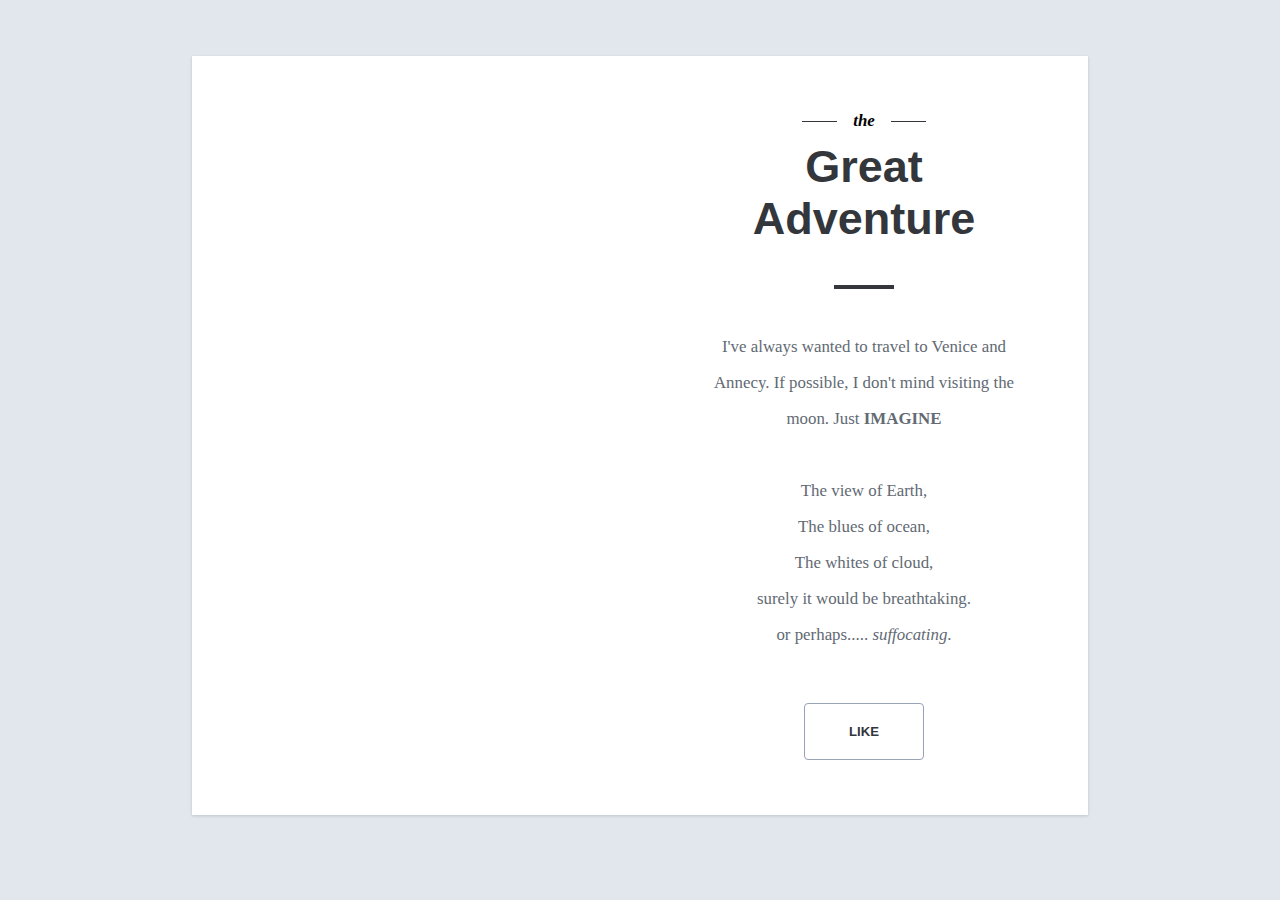
<file: about.html>
<!DOCTYPE html>
<html lang="en">
  <head>
    <meta charset="UTF-8" />
    <meta http-equiv="X-UA-Compatible" content="IE=edge" />
    <meta name="viewport" content="width=device-width, initial-scale=1.0" />
    <title>About Me</title>
    <link rel="stylesheet" href="about.css" />
  </head>
  <body>
    <div id="article_container">
      <div class="article_container_img"></div>
      <div class="article_container_content">
        <div class="the">
          <div class="line"></div>
          <h4>the</h4>
          <div class="line"></div>
        </div>
        <h1>Great Adventure</h1>
        <div class="divider"></div>
        <p>
			I've always wanted to travel to Venice and Annecy.
			If possible, I don't mind visiting the moon. Just <strong>IMAGINE</strong><br>
			<br>
			The view of Earth,<br> The blues of ocean,<br> The whites of cloud, <br>surely it would be breathtaking.
			<br>
			or perhaps..... <em>suffocating</em>.
        </p>
        <div class="btn">Like</div>
      </div>
    </div>
  </body>
</html>
</file>
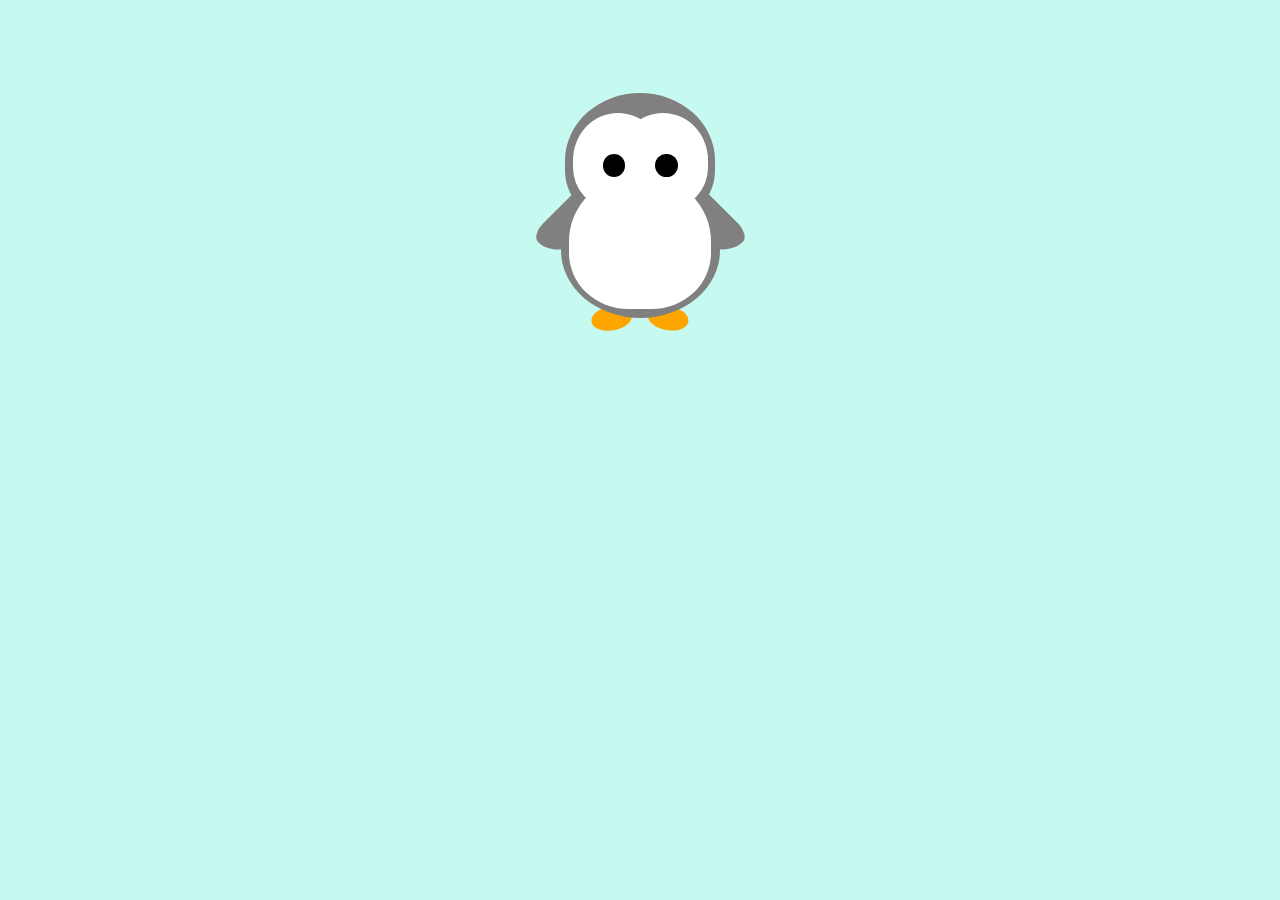
<file: penguin.html>
<!DOCTYPE html>
<html lang="en">
  <head>
    <meta charset="UTF-8" />
    <meta http-equiv="X-UA-Compatible" content="IE=edge" />
    <meta name="viewport" content="width=device-width, initial-scale=1.0" />
    <title>Document</title>
    <style>
      .penguin {
        /* Only change code below this line */
        --penguin-skin: gray;
        --penguin-belly: white;
        --penguin-beak: orange;
        /* Only change code above this line */

        position: relative;
        margin: auto;
        display: block;
        margin-top: 5%;
        width: 300px;
        height: 300px;
      }

      .penguin-top {
        top: 10%;
        left: 25%;
        background: var(--penguin-skin, gray);
        width: 50%;
        height: 45%;
        border-radius: 70% 70% 60% 60%;
      }

      .penguin-bottom {
        top: 40%;
        left: 23.5%;
        background: var(--penguin-skin, gray);
        width: 53%;
        height: 45%;
        border-radius: 70% 70% 100% 100%;
      }

      .right-hand {
        top: 0%;
        left: -5%;
        background: var(--penguin-skin, gray);
        width: 30%;
        height: 60%;
        border-radius: 30% 30% 120% 30%;
        transform: rotate(45deg);
        z-index: -1;
      }

      .left-hand {
        top: 0%;
        left: 75%;
        background: var(--penguin-skin, gray);
        width: 30%;
        height: 60%;
        border-radius: 30% 30% 30% 120%;
        transform: rotate(-45deg);
        z-index: -1;
      }

      .right-cheek {
        top: 15%;
        left: 35%;
        background: var(--penguin-belly, white);
        width: 60%;
        height: 70%;
        border-radius: 70% 70% 60% 60%;
      }

      .left-cheek {
        top: 15%;
        left: 5%;
        background: var(--penguin-belly, white);
        width: 60%;
        height: 70%;
        border-radius: 70% 70% 60% 60%;
      }

      .belly {
        top: 60%;
        left: 2.5%;
        background: var(--penguin-belly, pink);
        width: 95%;
        height: 100%;
        border-radius: 120% 120% 100% 100%;
      }

      .right-feet {
        top: 85%;
        left: 60%;
        background: var(--penguin-beak, orange);
        width: 15%;
        height: 30%;
        border-radius: 50% 50% 50% 50%;
        transform: rotate(-80deg);
        z-index: -2222;
      }

      .left-feet {
        top: 85%;
        left: 25%;
        background: var(--penguin-beak, orange);
        width: 15%;
        height: 30%;
        border-radius: 50% 50% 50% 50%;
        transform: rotate(80deg);
        z-index: -2222;
      }

      .right-eye {
        top: 45%;
        left: 60%;
        background: black;
        width: 15%;
        height: 17%;
        border-radius: 50%;
      }

      .left-eye {
        top: 45%;
        left: 25%;
        background: black;
        width: 15%;
        height: 17%;
        border-radius: 50%;
      }

      .blush-right {
        top: 65%;
        left: 15%;
        background: pink;
        width: 15%;
        height: 10%;
        border-radius: 50%;
      }

      .blush-left {
        top: 65%;
        left: 70%;
        background: pink;
        width: 15%;
        height: 10%;
        border-radius: 50%;
      }

      .beak-top {
        top: 60%;
        left: 40%;
        background: var(--penguin-beak, orange);
        width: 20%;
        height: 10%;
        border-radius: 50%;
      }

      .beak-bottom {
        top: 65%;
        left: 42%;
        background: var(--penguin-beak, orange);
        width: 16%;
        height: 10%;
        border-radius: 50%;
      }

      body {
        background: #c6faf1;
      }

      .penguin * {
        position: absolute;
      }
    </style>
  </head>
  <body>
    <div class="penguin">
      <div class="penguin-bottom">
        <div class="right-hand"></div>
        <div class="left-hand"></div>
        <div class="right-feet"></div>
        <div class="left-feet"></div>
      </div>
      <div class="penguin-top">
        <div class="right-cheek"></div>
        <div class="left-cheek"></div>
        <div class="belly"></div>
        <div class="right-eye"></div>
        <div class="left-eye"></div>
      </div>
    </div>
  </body>
</html>
</file>
<file: about.css>
* {
    margin: 0;
    padding: 0;
    box-sizing: border-box;
}

html {
    font-size: 15px;
}

body {
    background-color: #e1e7ed;
}

#article_container {
    width: 70%;
    max-width: 1000px;
    height: auto;
    min-height: 608px;
    margin: 0 auto;
    margin-top: 56px;
    background-color: #ffffff;
    box-shadow: 0px 1px 3px 0px rgba(0, 0, 0, 0.15);
    display: flex;
}

.article_container_img {
    flex-grow: 1;
    min-width: 50%;
    background-color: #d4d9df;
    background: url("https://wallpapers-hub.art/wallpaper-images/115103.jpg");
    background-repeat: no-repeat;
    background-size: cover;
    background-position: center;
}

.article_container_content {
    flex-grow: 1;
    padding: 55px;
    display: flex;
    flex-direction: column;
    align-items: center;
    justify-content: center;
}

h1 {
    font-size: 3rem;
    font-weight: 600;
    color: #33363b;
    font-family: 'Roboto', sans-serif;
    text-align: center;
}

.the{
    width: 100%;
    display: flex;
    align-items: center;
    justify-content: center;
    margin-bottom: 10px;
}

h4 {
    font-size: 1.125rem;
    font-weight: 600;
    font-family: 'PT Serif', serif;
    font-style: italic;
    margin: 0 16px;
}

p {
    font-family: 'PT Serif', serif;
    font-size: 1.125rem;
    color: #626a73;
    text-align: center;
    line-height: 36px;
}

.btn {
    padding: 20px 44px;
    outline: none;
    border: 1px solid #99a3b4;
    border-radius: 4px;
    text-align: center;
    font-size: 0.875rem;
    font-weight: 600;
    color: #33363b;
    text-transform: uppercase;
    cursor: pointer;
    font-family: 'Roboto', sans-serif;
    margin-top: 50px;
}

.btn:hover {
    background-color: #f0f0f0;
}

.divider {
    width: 60px;
    height: 4px;
    background-color: #33363b;
    margin: 40px 0;
}

.line{
    width: 35px;
    height: 1px;
    background-color: #33363b;
}

@media (max-width: 768px) {
    #article_container {
        flex-wrap: wrap;
        width: 100%;
        margin-top: 0;
    }
    .article_container_img {
        width: 100%;
        height: 608px;
    }
    .article_container_content{
        width: 100%;
    }
  }

  @media (min-width: 769px) and (max-width: 1024px) {
    #article_container {
        flex-wrap: wrap;
    }
    .article_container_img {
        width: 100%;
        height: 608px;
    }
    .article_container_content{
        width: 100%;
    }
  }
</file>
